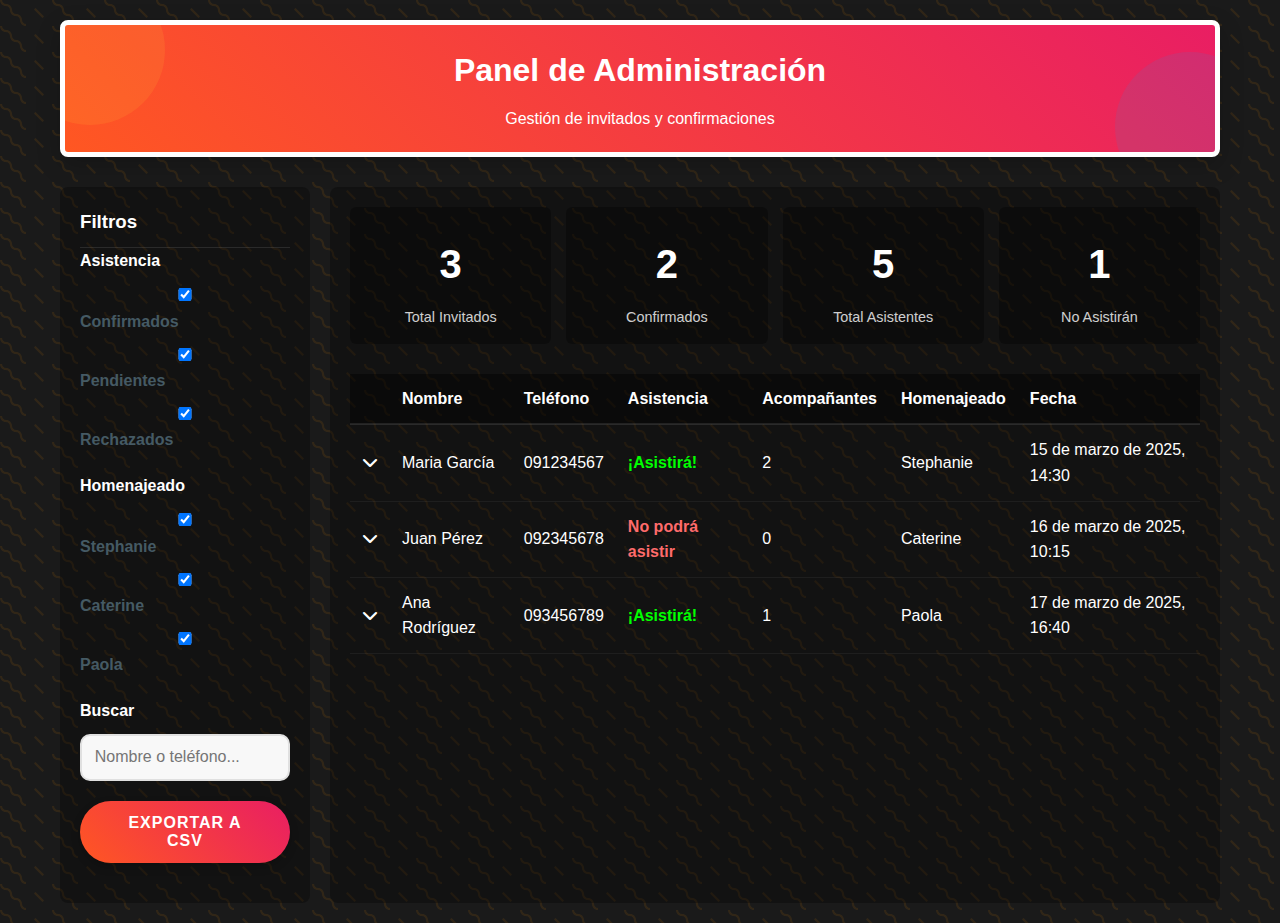
<file: admin.html>
<!DOCTYPE html>
<html lang="es">
<head>
    <meta charset="UTF-8">
    <meta name="viewport" content="width=device-width, initial-scale=1.0">
    <title>Panel de Administración</title>
    
    <!-- Cargar estilos base -->
    <link rel="stylesheet" href="css/base.css">
    
    <!-- El tema se cargará dinámicamente desde JavaScript -->
    <link id="theme-stylesheet" rel="stylesheet" href="">
    
    <!-- Cargar Font Awesome -->
    <link href="https://cdnjs.cloudflare.com/ajax/libs/font-awesome/6.4.0/css/all.min.css" rel="stylesheet">
    
    <style>
        body {
            background-color: #1a1a1a;
            color: #ffffff;
            font-family: 'Segoe UI', Tahoma, Geneva, Verdana, sans-serif;
            margin: 0;
            padding: 0;
        }
        
        .container {
            max-width: 1200px;
            margin: 0 auto;
            padding: 20px;
        }
        
        header {
            margin-bottom: 30px;
            text-align: center;
            padding: 20px;
            border-radius: 8px;
        }
        
        h1 {
            margin-top: 0;
            margin-bottom: 10px;
        }
        
        .admin-panel {
            display: grid;
            grid-template-columns: 250px 1fr;
            gap: 20px;
        }
        
        /* Sidebar */
        .sidebar {
            background-color: rgba(0, 0, 0, 0.3);
            border-radius: 8px;
            padding: 20px;
        }
        
        .sidebar h3 {
            margin-top: 0;
            padding-bottom: 10px;
            border-bottom: 1px solid rgba(255, 255, 255, 0.1);
        }
        
        .filter-section {
            margin-bottom: 20px;
        }
        
        .filter-section h4 {
            margin-bottom: 10px;
        }
        
        .filter-option {
            margin-bottom: 8px;
        }
        
        /* Main content */
        .main-content {
            background-color: rgba(0, 0, 0, 0.3);
            border-radius: 8px;
            padding: 20px;
        }
        
        .stats-summary {
            display: grid;
            grid-template-columns: repeat(auto-fill, minmax(200px, 1fr));
            gap: 15px;
            margin-bottom: 30px;
        }
        
        .stat-card {
            background-color: rgba(0, 0, 0, 0.3);
            border-radius: 6px;
            padding: 15px;
            text-align: center;
        }
        
        .stat-value {
            font-size: 2.5rem;
            font-weight: bold;
            margin: 10px 0;
        }
        
        .stat-label {
            font-size: 0.9rem;
            opacity: 0.8;
        }
        
        /* Guest list */
        .guest-list {
            width: 100%;
            border-collapse: collapse;
        }
        
        .guest-list th {
            text-align: left;
            padding: 12px;
            background-color: rgba(0, 0, 0, 0.4);
            border-bottom: 2px solid rgba(255, 255, 255, 0.1);
        }
        
        .guest-list td {
            padding: 12px;
            border-bottom: 1px solid rgba(255, 255, 255, 0.05);
        }
        
        .guest-list tr:hover {
            background-color: rgba(255, 255, 255, 0.05);
        }
        
        .attendance-yes {
            color: #00ff00;
            font-weight: bold;
        }
        
        .attendance-maybe {
            color: #ffff00;
            font-weight: bold;
        }
        
        .attendance-no {
            color: #ff6b6b;
            font-weight: bold;
        }
        
        .guest-details {
            display: none;
            background-color: rgba(0, 0, 0, 0.2);
            padding: 15px;
            margin-top: 10px;
            border-radius: 6px;
            border-left: 3px solid rgba(255, 255, 255, 0.2);
        }
        
        .detail-item {
            margin-bottom: 8px;
        }
        
        .detail-label {
            font-weight: bold;
            width: 120px;
            display: inline-block;
        }
        
        .expand-btn {
            background: none;
            border: none;
            color: inherit;
            cursor: pointer;
            font-size: 1rem;
        }
        
        @media (max-width: 768px) {
            .admin-panel {
                grid-template-columns: 1fr;
            }
            
            .stats-summary {
                grid-template-columns: 1fr 1fr;
            }
            
            .guest-list {
                font-size: 0.9rem;
            }
        }
    </style>
</head>
<body>
    <div class="container">
        <header>
            <h1 id="admin-title">Panel de Administración</h1>
            <p id="admin-subtitle">Gestión de invitados y confirmaciones</p>
        </header>
        
        <div class="admin-panel">
            <!-- Sidebar con filtros -->
            <aside class="sidebar">
                <h3>Filtros</h3>
                
                <div class="filter-section">
                    <h4>Asistencia</h4>
                    <div class="filter-option">
                        <input type="checkbox" id="filter-confirmed" checked>
                        <label for="filter-confirmed">Confirmados</label>
                    </div>
                    <div class="filter-option">
                        <input type="checkbox" id="filter-pending" checked>
                        <label for="filter-pending">Pendientes</label>
                    </div>
                    <div class="filter-option">
                        <input type="checkbox" id="filter-declined" checked>
                        <label for="filter-declined">Rechazados</label>
                    </div>
                </div>
                
                <div class="filter-section" id="celebrant-filter-section">
                    <h4>Homenajeado</h4>
                    <!-- Se generará dinámicamente -->
                </div>
                
                <div class="filter-section">
                    <h4>Buscar</h4>
                    <input type="text" id="search-input" placeholder="Nombre o teléfono..." class="search-box">
                </div>
                
                <div class="filter-section">
                    <button id="export-csv" class="btn">Exportar a CSV</button>
                </div>
            </aside>
            
            <!-- Contenido principal -->
            <main class="main-content">
                <div class="stats-summary">
                    <div class="stat-card">
                        <div class="stat-value" id="total-guests">0</div>
                        <div class="stat-label">Total Invitados</div>
                    </div>
                    <div class="stat-card">
                        <div class="stat-value" id="confirmed-guests">0</div>
                        <div class="stat-label">Confirmados</div>
                    </div>
                    <div class="stat-card">
                        <div class="stat-value" id="total-attending">0</div>
                        <div class="stat-label">Total Asistentes</div>
                    </div>
                    <div class="stat-card">
                        <div class="stat-value" id="declined-guests">0</div>
                        <div class="stat-label">No Asistirán</div>
                    </div>
                </div>
                
                <table class="guest-list">
                    <thead>
                        <tr>
                            <th></th>
                            <th>Nombre</th>
                            <th>Teléfono</th>
                            <th>Asistencia</th>
                            <th>Acompañantes</th>
                            <th>Homenajeado</th>
                            <th>Fecha</th>
                        </tr>
                    </thead>
                    <tbody id="guest-table-body">
                        <!-- Se generará dinámicamente -->
                    </tbody>
                </table>
            </main>
        </div>
    </div>
    
    <!-- Cargar archivos JavaScript -->
    <script src="js/config.js"></script>
    <script>
        // Datos simulados para demostración
        // En una implementación real, estos datos vendrían de una base de datos o API
        const mockGuests = [
            {
                id: 1,
                name: "Maria García",
                phone: "091234567",
                email: "maria@example.com",
                attendance: "yes",
                attendance_text: "¡Asistirá!",
                attendance_class: "attendance-yes",
                guests: 2,
                favorite_celebrant: "Stephanie",
                message: "¡Felicidades! Estaré ahí con dos acompañantes.",
                date_time: "15 de marzo de 2025, 14:30"
            },
            {
                id: 2,
                name: "Juan Pérez",
                phone: "092345678",
                email: "juan@example.com",
                attendance: "no",
                attendance_text: "No podrá asistir",
                attendance_class: "attendance-no",
                guests: 0,
                favorite_celebrant: "Caterine",
                message: "Lo siento, no podré asistir. ¡Que tengan un gran día!",
                date_time: "16 de marzo de 2025, 10:15"
            },
            {
                id: 3,
                name: "Ana Rodríguez",
                phone: "093456789",
                email: "ana@example.com",
                attendance: "yes",
                attendance_text: "¡Asistirá!",
                attendance_class: "attendance-yes",
                guests: 1,
                favorite_celebrant: "Paola",
                message: "¡No me lo pierdo por nada! Llevo un postre.",
                date_time: "17 de marzo de 2025, 16:40"
            }
        ];
        
        // Cuando el DOM esté listo
        document.addEventListener('DOMContentLoaded', function() {
            // Inicializar la aplicación
            initAdminPanel();
            
            // Cargar tema
            if (window.eventoConfig && eventoConfig.tema) {
                loadTheme(eventoConfig.tema);
            } else {
                // Tema por defecto
                document.getElementById('theme-stylesheet').href = 'css/themes/neon.css';
            }
        });
        
        // Cargar el tema CSS seleccionado
        function loadTheme(theme) {
            const themeStylesheet = document.getElementById('theme-stylesheet');
            themeStylesheet.href = `css/themes/${theme}.css`;
        }
        
        // Inicializar el panel de administración
        function initAdminPanel() {
            // Generar filtros de homenajeados
            generateCelebrantFilters();
            
            // Cargar datos de invitados
            loadGuestData();
            
            // Inicializar los filtros
            initFilters();
            
            // Configurar botón de exportación
            document.getElementById('export-csv').addEventListener('click', exportGuestsToCsv);
        }
        
        // Generar los filtros de homenajeados
        function generateCelebrantFilters() {
            if (!window.eventoConfig || !eventoConfig.cumpleaneros) return;
            
            const container = document.getElementById('celebrant-filter-section');
            
            // Crear un checkbox para cada homenajeado
            eventoConfig.cumpleaneros.forEach(celebrant => {
                const filterOption = document.createElement('div');
                filterOption.className = 'filter-option';
                
                const checkbox = document.createElement('input');
                checkbox.type = 'checkbox';
                checkbox.id = `filter-${celebrant.nombre.toLowerCase()}`;
                checkbox.checked = true;
                checkbox.dataset.celebrant = celebrant.nombre;
                
                const label = document.createElement('label');
                label.htmlFor = checkbox.id;
                label.textContent = celebrant.nombre;
                
                filterOption.appendChild(checkbox);
                filterOption.appendChild(label);
                container.appendChild(filterOption);
                
                // Agregar evento
                checkbox.addEventListener('change', filterGuests);
            });
        }
        
        // Cargar datos de invitados
        function loadGuestData() {
            // En una implementación real, aquí se cargarían los datos desde una API o base de datos
            // Para esta demostración, usamos datos simulados
            const guests = mockGuests;
            
            // Actualizar estadísticas
            updateStats(guests);
            
            // Llenar tabla de invitados
            populateGuestTable(guests);
        }
        
        // Actualizar estadísticas
        function updateStats(guests) {
            const totalGuests = guests.length;
            
            const confirmedGuests = guests.filter(guest => guest.attendance === 'yes').length;
            
            // Calcular el total de personas que asistirán (invitados + acompañantes)
            const totalAttending = guests
                .filter(guest => guest.attendance === 'yes')
                .reduce((total, guest) => total + 1 + parseInt(guest.guests || 0), 0);
            
            const declinedGuests = guests.filter(guest => guest.attendance === 'no').length;
            
            // Actualizar la UI
            document.getElementById('total-guests').textContent = totalGuests;
            document.getElementById('confirmed-guests').textContent = confirmedGuests;
            document.getElementById('total-attending').textContent = totalAttending;
            document.getElementById('declined-guests').textContent = declinedGuests;
        }
        
        // Llenar tabla de invitados
        function populateGuestTable(guests) {
            const tableBody = document.getElementById('guest-table-body');
            tableBody.innerHTML = ''; // Limpiar tabla
            
            guests.forEach(guest => {
                // Crear fila para el invitado
                const row = document.createElement('tr');
                row.dataset.id = guest.id;
                
                // Contendo de la fila
                row.innerHTML = `
                    <td>
                        <button class="expand-btn" onclick="toggleGuestDetails(${guest.id})">
                            <i class="fas fa-chevron-down"></i>
                        </button>
                    </td>
                    <td>${guest.name}</td>
                    <td>${guest.phone}</td>
                    <td class="${guest.attendance_class}">${guest.attendance_text}</td>
                    <td>${guest.guests}</td>
                    <td>${guest.favorite_celebrant}</td>
                    <td>${guest.date_time}</td>
                `;
                
                // Fila de detalles (oculta inicialmente)
                const detailsRow = document.createElement('tr');
                detailsRow.className = 'guest-details-row';
                detailsRow.style.display = 'none';
                
                const detailsCell = document.createElement('td');
                detailsCell.colSpan = 7;
                detailsCell.innerHTML = `
                    <div class="guest-details" id="guest-details-${guest.id}">
                        <div class="detail-item">
                            <span class="detail-label">Email:</span>
                            <span>${guest.email || 'No proporcionado'}</span>
                        </div>
                        <div class="detail-item">
                            <span class="detail-label">Mensaje:</span>
                            <span>${guest.message || 'Sin mensaje'}</span>
                        </div>
                    </div>
                `;
                
                detailsRow.appendChild(detailsCell);
                
                // Agregar filas a la tabla
                tableBody.appendChild(row);
                tableBody.appendChild(detailsRow);
            });
        }
        
        // Mostrar/ocultar detalles de un invitado
        function toggleGuestDetails(guestId) {
            const detailsRow = document.querySelector(`tr.guest-details-row[data-id="${guestId}"]`) || 
                               document.querySelector(`tr[data-id="${guestId}"]`).nextElementSibling;
            
            const button = document.querySelector(`tr[data-id="${guestId}"] .expand-btn i`);
            
            if (detailsRow.style.display === 'none') {
                detailsRow.style.display = 'table-row';
                button.className = 'fas fa-chevron-up';
            } else {
                detailsRow.style.display = 'none';
                button.className = 'fas fa-chevron-down';
            }
        }
        
        // Inicializar filtros
        function initFilters() {
            // Filtros de asistencia
            document.getElementById('filter-confirmed').addEventListener('change', filterGuests);
            document.getElementById('filter-pending').addEventListener('change', filterGuests);
            document.getElementById('filter-declined').addEventListener('change', filterGuests);
            
            // Búsqueda por texto
            document.getElementById('search-input').addEventListener('input', filterGuests);
        }
        
        // Filtrar invitados
        function filterGuests() {
            // Obtener estado de los filtros
            const showConfirmed = document.getElementById('filter-confirmed').checked;
            const showPending = document.getElementById('filter-pending').checked;
            const showDeclined = document.getElementById('filter-declined').checked;
            
            // Obtener homenajeados seleccionados
            const celebrantFilters = Array.from(document.querySelectorAll('#celebrant-filter-section input[type="checkbox"]'))
                .filter(checkbox => checkbox.checked)
                .map(checkbox => checkbox.dataset.celebrant);
            
            // Obtener término de búsqueda
            const searchTerm = document.getElementById('search-input').value.toLowerCase();
            
            // Filtrar invitados
            const filteredGuests = mockGuests.filter(guest => {
                // Filtro de asistencia
                if (guest.attendance === 'yes' && !showConfirmed) return false;
                if (guest.attendance === 'maybe' && !showPending) return false;
                if (guest.attendance === 'no' && !showDeclined) return false;
                
                // Filtro de homenajeado
                if (!celebrantFilters.includes(guest.favorite_celebrant)) return false;
                
                // Filtro de búsqueda
                if (searchTerm && 
                    !guest.name.toLowerCase().includes(searchTerm) && 
                    !guest.phone.includes(searchTerm) &&
                    !guest.email.toLowerCase().includes(searchTerm)) {
                    return false;
                }
                
                return true;
            });
            
            // Actualizar la tabla con los resultados filtrados
            populateGuestTable(filteredGuests);
            
            // Actualizar estadísticas con los resultados filtrados
            updateStats(filteredGuests);
        }
        
        // Exportar a CSV
        function exportGuestsToCsv() {
            // Obtener invitados filtrados actualmente visibles
            const guestRows = document.querySelectorAll('#guest-table-body tr:not(.guest-details-row)');
            const guests = Array.from(guestRows).map(row => {
                const cells = row.querySelectorAll('td');
                return {
                    name: cells[1].textContent,
                    phone: cells[2].textContent,
                    attendance: cells[3].textContent,
                    guests: cells[4].textContent,
                    favorite_celebrant: cells[5].textContent,
                    date_time: cells[6].textContent
                };
            });
            
            // Crear contenido CSV
            const headers = ['Nombre', 'Teléfono', 'Asistencia', 'Acompañantes', 'Homenajeado', 'Fecha'];
            const csvContent = [
                headers.join(','),
                ...guests.map(guest => [
                    `"${guest.name}"`,
                    `"${guest.phone}"`,
                    `"${guest.attendance}"`,
                    guest.guests,
                    `"${guest.favorite_celebrant}"`,
                    `"${guest.date_time}"`
                ].join(','))
            ].join('\n');
            
            // Crear enlace de descarga
            const blob = new Blob([csvContent], { type: 'text/csv;charset=utf-8;' });
            const url = URL.createObjectURL(blob);
            const link = document.createElement('a');
            link.setAttribute('href', url);
            link.setAttribute('download', `invitados_${new Date().toISOString().split('T')[0]}.csv`);
            link.style.display = 'none';
            
            // Añadir al DOM, hacer clic y eliminar
            document.body.appendChild(link);
            link.click();
            document.body.removeChild(link);
        }
    </script>
</body>
</html>
</file>
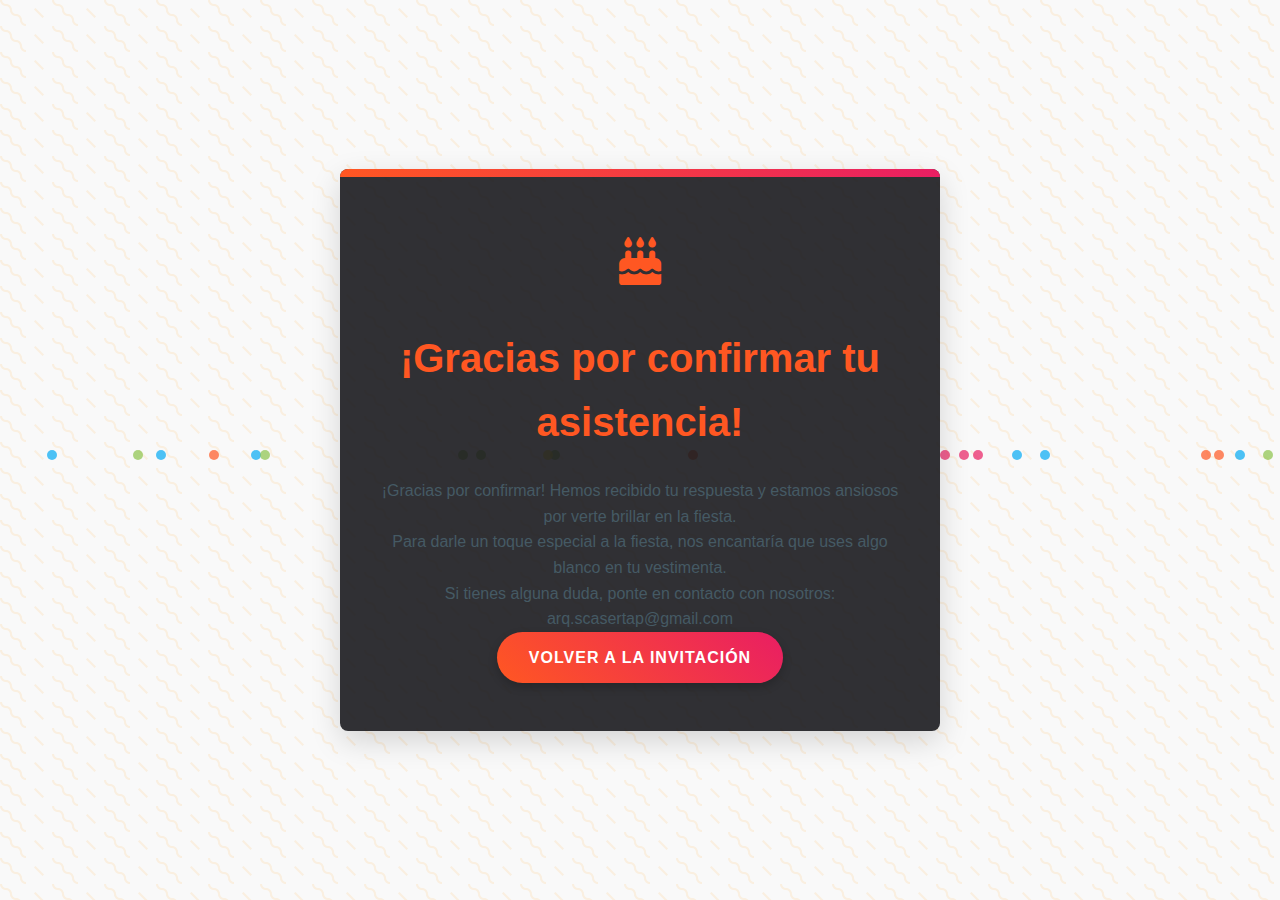
<file: gracias.html>
<!DOCTYPE html>
<html lang="es">
<head>
    <meta charset="UTF-8">
    <meta name="viewport" content="width=device-width, initial-scale=1.0">
    <title>¡Gracias por confirmar!</title>
    
    <!-- Cargar estilos base -->
    <link rel="stylesheet" href="css/base.css">
    
    <!-- El tema se cargará dinámicamente desde JavaScript -->
    <link id="theme-stylesheet" rel="stylesheet" href="">
    
    <!-- Cargar Font Awesome -->
    <link href="https://cdnjs.cloudflare.com/ajax/libs/font-awesome/6.4.0/css/all.min.css" rel="stylesheet">
    
    <style>
        body {
            min-height: 100vh;
            display: flex;
            align-items: center;
            justify-content: center;
            padding: 50px 20px;
            margin: 0;
        }
        
        .thank-you-card {
            max-width: 600px;
            width: 100%;
            padding: 2.5rem;
            background-color: rgba(25, 25, 30, 0.9);
            border-radius: 8px;
            position: relative;
            overflow: hidden;
            text-align: center;
        }
        
        .icon-container {
            font-size: 3rem;
            margin: 1rem 0;
            animation: bounce 2s infinite;
        }
        
        @keyframes bounce {
            0%, 100% { transform: translateY(0); }
            50% { transform: translateY(-15px); }
        }
        
        .whatsapp-btn {
            background-color: #25D366 !important;
        }
    </style>
</head>
<body>
    <!-- Contenedor para efectos visuales -->
    <div id="effects-container"></div>
    
    <div class="thank-you-card" id="thank-you-card">
        <div class="icon-container">
            <i class="fas fa-check-circle" id="thank-you-icon"></i>
        </div>
        <h1 id="thank-you-title">¡Gracias por confirmar tu asistencia!</h1>
        <p id="thank-you-message">Hemos recibido tu respuesta y estamos ansiosos por verte en el evento.</p>
        <p id="thank-you-note" class="note-text"></p>
        <p id="thank-you-contact">Si tienes alguna duda, ponte en contacto con nosotros.</p>
        <a href="index.html" class="btn" id="back-button">Volver a la invitación</a>
    </div>
    
    <!-- Cargar archivos JavaScript -->
    <script src="js/config.js"></script>
    <script src="js/utilities.js"></script>
    <script src="js/whatsapp.js"></script>
    
    <script>
        document.addEventListener('DOMContentLoaded', function() {
            // Cargar la configuración del tema
            if (window.eventoConfig) {
                // Aplicar tema
                loadTheme(eventoConfig.tema);
                
                // Aplicar mensaje de agradecimiento personalizado
                if (eventoConfig.mensajes && eventoConfig.mensajes.agradecimiento) {
                    document.getElementById('thank-you-message').textContent = eventoConfig.mensajes.agradecimiento;
                }
                
                // Aplicar nota de código de vestimenta
                if (eventoConfig.mensajes && eventoConfig.mensajes.codigoVestimenta) {
                    document.getElementById('thank-you-note').textContent = eventoConfig.mensajes.codigoVestimenta;
                }
                
                // Aplicar información de contacto
                if (eventoConfig.contacto && eventoConfig.contacto.email) {
                    const contactText = `Si tienes alguna duda, ponte en contacto con nosotros: ${eventoConfig.contacto.email}`;
                    document.getElementById('thank-you-contact').textContent = contactText;
                }
                
                // Personalizar el icono según el tema
                customizeThankYouIcon();
                
                // Agregar efectos visuales
                addVisualEffects('effects-container', 'confetti', 20);
            } else {
                // Si no hay configuración, cargar el tema predeterminado
                document.getElementById('theme-stylesheet').href = 'css/themes/neon.css';
            }
        });
        
        // Función para cargar el tema CSS
        function loadTheme(theme) {
            const themeStylesheet = document.getElementById('theme-stylesheet');
            themeStylesheet.href = `css/themes/${theme}.css`;
        }
        
        // Personalizar el icono según el tema
        function customizeThankYouIcon() {
            const icon = document.getElementById('thank-you-icon');
            if (!icon) return;
            
            // Obtener el tema actual
            const theme = eventoConfig.tema || 'neon';
            
            // Personalizar según el tema
            switch (theme) {
                case 'neon':
                    icon.className = 'fas fa-check-circle';
                    icon.style.color = '#00ff00'; // Verde neón
                    break;
                case 'floral':
                    icon.className = 'fas fa-flower';
                    icon.style.color = '#ff80ab'; // Rosa floral
                    break;
                case 'elegant':
                    icon.className = 'fas fa-glass-cheers';
                    icon.style.color = '#d4af37'; // Dorado
                    break;
                case 'rustic':
                    icon.className = 'fas fa-leaf';
                    icon.style.color = '#8d6e63'; // Marrón
                    break;
                case 'kids':
                    icon.className = 'fas fa-birthday-cake';
                    icon.style.color = '#ff5722'; // Naranja
                    break;
                default:
                    icon.className = 'fas fa-check-circle';
                    icon.style.color = '#00ff00';
            }
        }
    </script>
</body>
</html>
</file>
<file: css/base.css>
/* Estilos base para el sistema de invitaciones 
   Estos estilos son comunes a todos los temas */

/* Reset y configuración general */
* {
    margin: 0;
    padding: 0;
    box-sizing: border-box;
    font-family: 'Segoe UI', Tahoma, Geneva, Verdana, sans-serif;
}

body {
    line-height: 1.6;
    color: #fff;
    background-color: #121212; /* Fondo oscuro por defecto, puede ser sobrescrito */
    min-height: 100vh;
}

.container {
    max-width: 1200px;
    margin: 0 auto;
    padding: 2rem;
}

/* Encabezado general */
header {
    text-align: center;
    padding: 2rem 1rem;
    border-radius: 8px;
    margin-bottom: 2rem;
    position: relative;
    overflow: hidden;
}

.title {
    font-size: 2.5rem;
    margin-bottom: 1rem;
    color: white;
}

.subtitle {
    font-size: 1.5rem;
    margin-bottom: 1rem;
}

/* Confeti decorativo */
.confetti-container {
    position: absolute;
    top: 0;
    left: 0;
    width: 100%;
    height: 100%;
    pointer-events: none;
    z-index: 1;
}

.confetti {
    position: absolute;
    width: 10px;
    height: 10px;
    animation: fall 5s linear infinite;
}

@keyframes fall {
    0% {
        top: -10px;
        transform: translateX(0) rotate(0deg);
        opacity: 1;
    }
    100% {
        top: 100%;
        transform: translateX(100px) rotate(360deg);
        opacity: 0;
    }
}

/* Secciones y tarjetas */
section, .card {
    background-color: rgba(25, 25, 30, 0.9);
    border-radius: 8px;
    padding: 2rem;
    margin-bottom: 2rem;
    box-shadow: 0 4px 6px rgba(0, 0, 0, 0.3);
    border: 1px solid rgba(255, 255, 255, 0.1);
    position: relative;
}

section h2, .card h2 {
    color: white;
    margin-bottom: 1.5rem;
    padding-bottom: 0.5rem;
    display: inline-block;
}

/* Homenajeados/Celebrantes */
.celebrants {
    display: flex;
    flex-wrap: wrap;
    justify-content: space-around;
    margin: 2rem 0;
}

.celebrant {
    text-align: center;
    width: 30%;
    min-width: 250px;
    margin-bottom: 2rem;
}

.profile-image {
    width: 150px;
    height: 150px;
    border-radius: 50%;
    display: flex;
    align-items: center;
    justify-content: center;
    font-size: 4rem;
    color: white;
    margin: 0 auto 1rem;
    background-color: #333;
}

/* Notas y mensajes informativos */
.note, .joke, .theme-reveal {
    padding: 1.5rem;
    margin: 1.5rem 0;
    border-radius: 4px;
    background-color: rgba(0, 0, 0, 0.3);
}

/* Formularios - Estilos generales */
.form-group {
    margin-bottom: 1.5rem;
}

label {
    display: block;
    margin-bottom: 0.5rem;
    font-weight: bold;
    color: white;
}

input, select, textarea {
    width: 100%;
    padding: 0.8rem;
    border: 1px solid rgba(255, 255, 255, 0.2);
    border-radius: 4px;
    font-size: 1rem;
    background-color: rgba(0, 0, 0, 0.3);
    color: white;
}

textarea {
    min-height: 100px;
    resize: vertical;
}

/* Botones generales */
.btn {
    padding: 0.8rem 1.5rem;
    font-size: 1rem;
    border-radius: 4px;
    cursor: pointer;
    transition: all 0.3s ease;
    text-transform: uppercase;
    letter-spacing: 1px;
    font-weight: bold;
    border: none;
    color: white;
    display: inline-block;
    text-decoration: none;
}

/* Checkbox personalizable */
.checkbox-container {
    display: flex;
    align-items: center;
    cursor: pointer;
}

.checkbox-container input[type="checkbox"] {
    width: auto;
    margin-right: 10px;
}

/* Mensajes de estado */
.loading-indicator, .success-message, .error-message {
    text-align: center;
    padding: 1rem;
    border-radius: 4px;
    margin-top: 1rem;
}

.loading-indicator {
    color: white;
}

.success-message {
    background-color: rgba(0, 255, 0, 0.3);
    border: 1px solid #00ff00;
}

.error-message {
    background-color: rgba(255, 0, 0, 0.3);
    border: 1px solid #ff0000;
}

/* Cuentas bancarias */
.bank-account {
    background-color: rgba(0, 0, 0, 0.3);
    padding: 1.5rem;
    border-radius: 8px;
    margin: 1.5rem 0;
    text-align: center;
}

.bank-account-number {
    font-family: monospace;
    font-size: 1.2rem;
    letter-spacing: 2px;
    background-color: rgba(0, 0, 0, 0.5);
    padding: 0.5rem;
    border-radius: 4px;
    margin: 0.5rem 0;
    display: inline-block;
}

/* Selector de homenajeados */
.celebrant-selector {
    display: flex;
    flex-wrap: wrap;
    gap: 10px;
    margin-top: 10px;
}

.celebrant-option {
    flex: 1;
    min-width: 120px;
}

.celebrant-option input[type="radio"] {
    display: none;
}

.option-label {
    display: flex;
    flex-direction: column;
    align-items: center;
    padding: 15px 10px;
    background-color: rgba(0, 0, 0, 0.3);
    border: 2px solid transparent;
    border-radius: 8px;
    cursor: pointer;
    transition: all 0.3s ease;
    height: 100%;
}

.option-label:hover {
    transform: translateY(-5px);
}

.mini-profile {
    width: 40px;
    height: 40px;
    border-radius: 50%;
    display: flex;
    align-items: center;
    justify-content: center;
    color: white;
    font-weight: bold;
    font-size: 1.2rem;
    margin-bottom: 10px;
}

/* Pie de página */
.footer {
    text-align: center;
    margin-top: 2rem;
    padding-top: 2rem;
    border-top: 1px solid rgba(255, 255, 255, 0.1);
    color: rgba(255, 255, 255, 0.7);
}

.footer a {
    color: inherit;
    text-decoration: none;
}

.footer a:hover {
    text-decoration: underline;
}

/* Elementos decorativos */
.balloon {
    position: fixed;
    bottom: -100px;
    animation: float 15s ease-in-out infinite;
    z-index: -1;
    opacity: 0.5;
}

@keyframes float {
    0% { transform: translateY(0) rotate(0deg); }
    50% { transform: translateY(-800px) rotate(10deg); }
    100% { transform: translateY(-1600px) rotate(0deg); }
}

/* Responsive */
@media (max-width: 768px) {
    .title {
        font-size: 2rem;
    }
    
    .celebrants {
        flex-direction: column;
        align-items: center;
    }
    
    .celebrant {
        width: 100%;
    }
    
    .celebrant-selector {
        flex-direction: column;
    }
}
</file>
